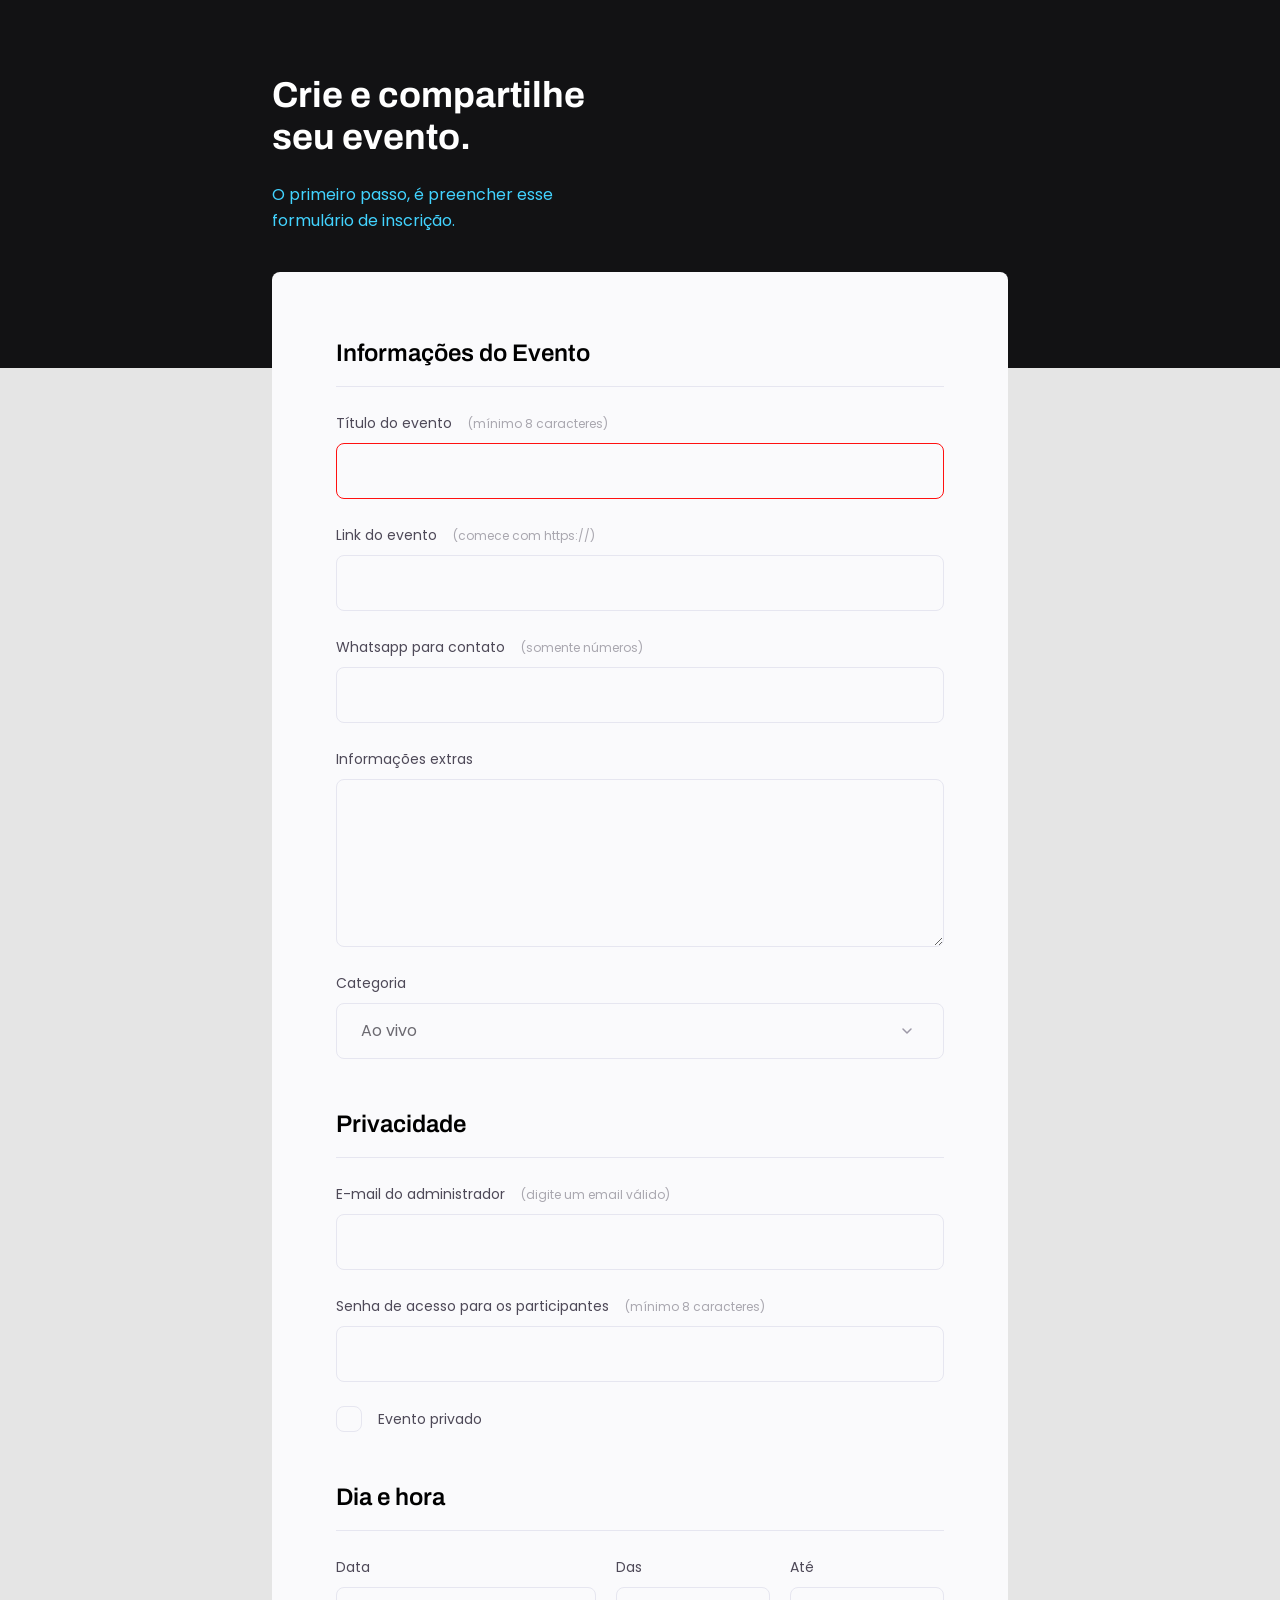
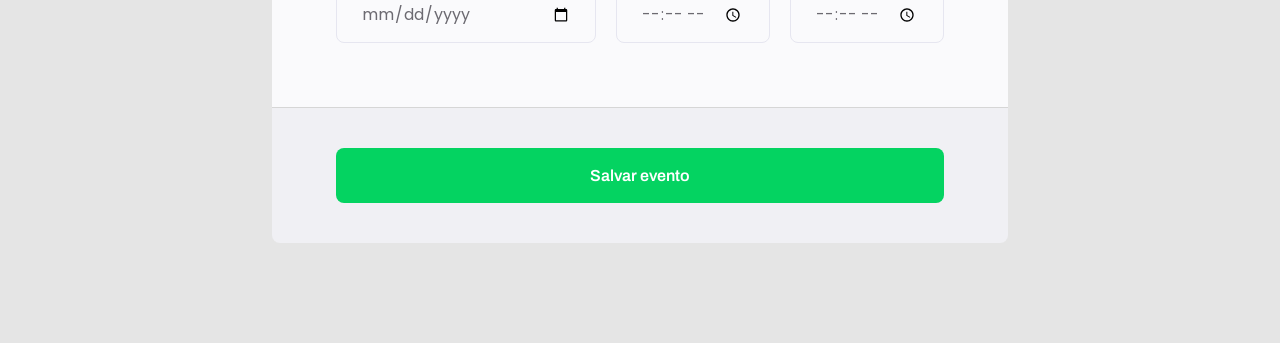
<file: index.html>
<!DOCTYPE html>
<html lang="pt-br">
<head>
  <link rel="preconnect" href="https://fonts.googleapis.com">
  <link rel="preconnect" href="https://fonts.gstatic.com" crossorigin>
  
  <meta charset="UTF-8">
  <meta name="viewport" content="width=device-width, initial-scale=1.0">
  <title>Crie seu evento</title>

  <link rel="stylesheet" href="style.css">

  <link href="https://fonts.googleapis.com/css2?family=Archivo:wght@600;700&family=Poppins&display=swap" rel="stylesheet">
</head>
<body>
  <div class="page">
    <header>
      <h1>Crie e compartilhe seu evento.</h1>
      <p>O primeiro passo, é preencher esse
        formulário de inscrição.</p>
    </header>
    <form id="my-form">

      <fieldset>
        <div class="fieldset-wrapper">
          <legend>Informações do Evento</legend>

          <div class="input-wrapper">
            <label for="event-title">Título do evento <span>(mínimo 8 caracteres)</span></label>
            <input 
              type="text" 
              id="event-title"
              required
              minlength="8" />
          </div>
  
          <div class="input-wrapper">
            <label for="event-link">Link do evento <span>(comece com https://)</span></label>
            <input type="url" id="event-link" />
          </div>

          <div class="input-wrapper">
            <label for="event-whatsapp">Whatsapp para contato <span>(somente números)</span></label>
            <input type="number" id="event-whatsapp" />
          </div>

          <div class="input-wrapper">
            <label for="event-info">Informações extras</label>
            <textarea id="event-info"></textarea>
          </div>

          <div class="input-wrapper">
            <label for="event-category">Categoria</label>
            <select id="event-category">
              <option value="live">Ao vivo</option>
              <option value="podcast">Podcast</option>
              <option value="mentorship">Mentoria</option>
            </select>
          </div>
        </div>
      </fieldset>


      <fieldset>
        <div class="fieldset-wrapper">
          <legend>Privacidade</legend>

          <div class="input-wrapper">
            <label for="event-email">E-mail do administrador <span>(digite um email válido)</span></label>
            <input type="email" id="event-email" />
          </div>

          <div class="input-wrapper">
            <label for="event-password">Senha de acesso para os participantes <span>(mínimo 8 caracteres)</span></label>
            <input 
              type="password" 
              id="event-password"
              minlength="8" />
          </div>

          <div class="checkbox-wrapper">
            <input type="checkbox" id="event-private" />
            <label for="event-private">Evento privado</label>
          </div>

        </div>
      </fieldset>


      <fieldset>
        <div class="fieldset-wrapper">
          <legend>Dia e hora</legend>

          <div class="col-3">
            <div class="input-wrapper">
              <label for="event-date">Data</label>
              <input type="date" id="event-date" />
            </div>
  
            <div class="input-wrapper">
              <label for="event-begin">Das</label>
              <input type="time" id="event-begin" />
            </div>

            <div class="input-wrapper">
              <label for="event-end">Até</label>
              <input type="time" id="event-end" />
            </div>
          </div>

          

        </div>
      </fieldset>
    </form>
    <footer>
      <button 
        class="button" 
        form="my-form">
        Salvar evento
      </button>
    </footer>
  </div>
</body>
</html>
</file>
<file: style.css>
* {
  margin: 0;
  padding: 0;
  box-sizing: border-box;
}

body, input, select, textarea {
  font-family: 'Poppins', sans-serif;
}

body {
  background: #E5E5E5;
}

body::before {
  content: '';
  width: 100%;
  height: 368px;

  position: absolute;
  top: 0;
  left: 0;
  z-index: -1;
  background: #121214;
}

.page {
  width: 736px;
  margin: auto;
}

header {
  width: 319px;

  margin-top: 74px;
}

header h1 {
  font-family: 'Archivo', sans-serif;
  font-weight: bold;
  font-size: 36px;
  line-height: 42px;
  color: white;

  margin-bottom: 24px;
}

header p {
  font-size: 16px;
  line-height: 26px;

  color: #42D3FF;
}

form {
  margin-top: 38px;
  background: #FAFAFC;
  border-radius: 8px 8px 0 0;
  min-height: 300px;

  padding: 64px;

  display: flex;
  flex-direction: column;
  gap: 48px;
}

fieldset {
  border: none;
}

.fieldset-wrapper {
  display: flex;
  flex-direction: column;
  gap: 24px;
}

fieldset legend {
  font-family: 'Archivo', sans-serif;
  font-weight: 600;
  font-size: 24px;
  line-height: 34px;

  width: 100%;

  border-bottom: 1px solid #E6E6F0;
  padding-bottom: 16px;
}

.input-wrapper {
  display: flex;
  flex-direction: column;
}

.input-wrapper label,
.checkbox-wrapper label {
  font-size: 14px;
  line-height: 24px;

  color: #4E4958;

  margin-bottom: 8px;
}

.input-wrapper label span {
  margin-left: 12px;

  font-size: 12px;
  line-height: 20px;
  
  color: #a9a7af;
}

.input-wrapper label span:hover {
  color: #6c6a71;
}

.input-wrapper input, 
.input-wrapper textarea,
.input-wrapper select {
  background: #FAFAFC;

  border: 1px solid #E6E6F0;
  border-radius: 8px;
  
  height: 56px;

  padding: 0 24px;

  font-size: 16px;
  line-height: 26px;

  color: #6c6a71;
}

.input-wrapper textarea {
  padding: 0;
  height: 168px;
}

.input-wrapper select {
  appearance: none;
  -webkit-appearance: none;

  background-image: url("data:image/svg+xml,%3Csvg width='24' height='24' viewBox='0 0 24 24' fill='none' xmlns='http://www.w3.org/2000/svg'%3E%3Cpath d='M8 10L12 14L16 10' stroke='%239C98A6' stroke-width='1.5' stroke-linecap='round' stroke-linejoin='round'/%3E%3C/svg%3E%0A");
  background-repeat: no-repeat;
  background-position: right 24px top 50%;
}

.col-3 {
  display: flex;
  gap: 20px;
}

.col-3 > div:nth-child(1) {
  width: 100%;
}

.checkbox-wrapper {
  position: relative;
}

.checkbox-wrapper label {
  display:flex;
  align-items: center;
  gap: 16px;

  margin: 0;
}

.checkbox-wrapper input {
  position: absolute;
  top:0;
  left: 0;
  width: 24px;
  height: 24px;

  opacity: 0;
}

.checkbox-wrapper label::before {
  content: '';
  width: 24px;
  height: 24px;
  display: block;

  border: 1px solid #E6E6F0;
  border-radius: 8px;
}

.checkbox-wrapper input:checked + label::before {
  background-image: url("data:image/svg+xml,%3Csvg width='24' height='24' viewBox='0 0 24 24' fill='none' xmlns='http://www.w3.org/2000/svg'%3E%3Cpath d='M9.00016 16.1698L4.83016 11.9998L3.41016 13.4098L9.00016 18.9998L21.0002 6.99984L19.5902 5.58984L9.00016 16.1698Z' fill='%2342D3FF'/%3E%3C/svg%3E%0A");
}

.checkbox-wrapper input:focus + label::before {
  outline: 2px solid black;
}

footer {
  background: #F0F0F4;

  height: 136px;

  display: flex;
  flex-direction: column;

  padding: 40px 64px;

  margin-bottom: 100px;

  border-top: 1px solid #D6D6D6;
  border-radius: 0 0 8px 8px;
}

footer .button {
  height: 56px;
  background: #04D361;
  border: 0;
  border-radius: 8px;

  font-family: 'Archivo';

  font-weight: 600;
  font-size: 16px;
  line-height: 26px;


  color: #FFFFFF;
}

footer .button:hover {
  background: #08a04c;
}

input:invalid {
 border: 1px solid #FF1010;
}
</file>
